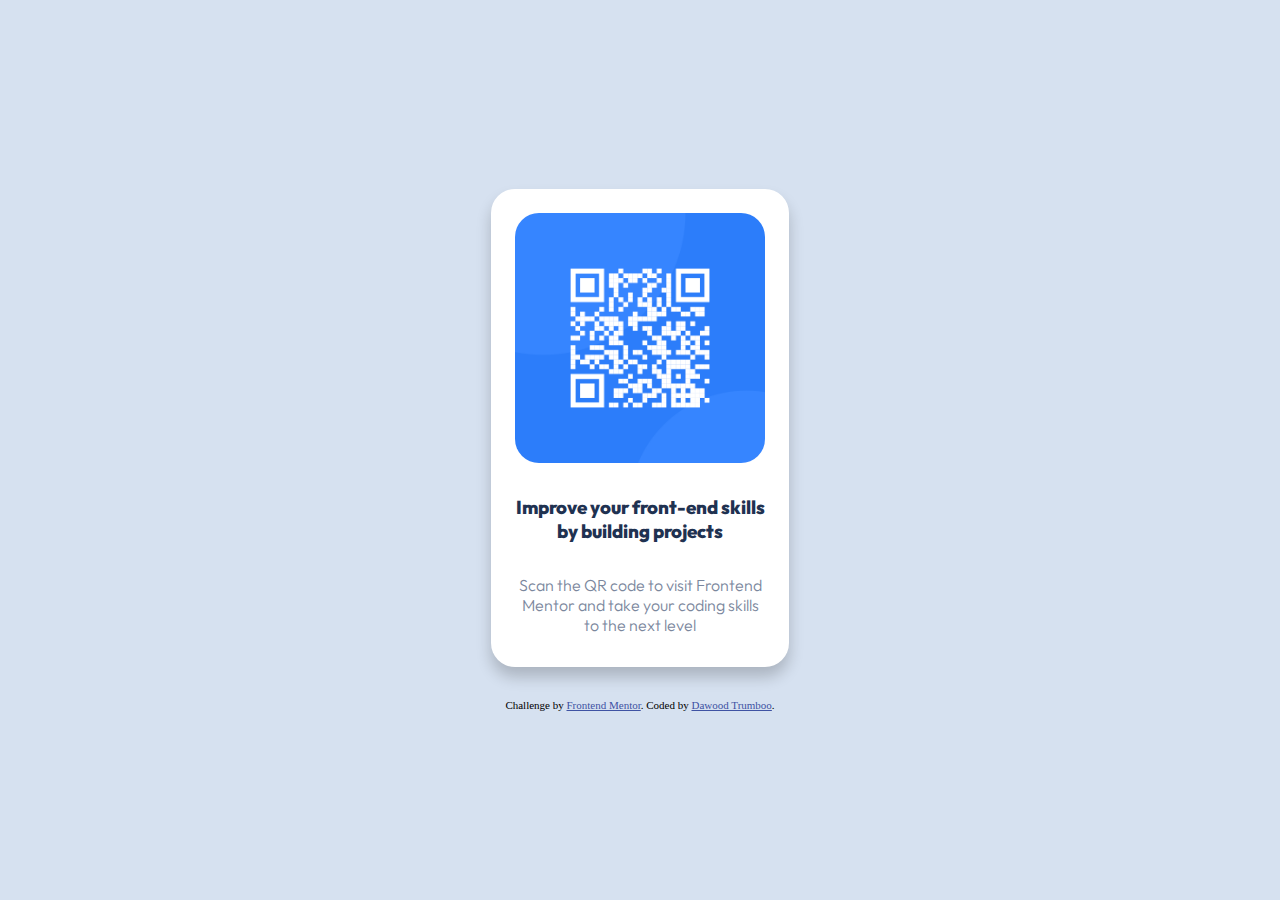
<file: index.html>
<!DOCTYPE html>
<html lang="en">
<head>
  <meta charset="UTF-8">
  <meta name="viewport" content="width=device-width, initial-scale=1.0"> <!-- displays site properly based on user's device -->

  <link rel="icon" type="image/png" sizes="32x32" href="./images/favicon-32x32.png">
  <link rel="stylesheet" type="text/css" href="index.css">
  
  <title>Frontend Mentor | QR code component</title>

  <!-- Feel free to remove these styles or customise in your own stylesheet 👍 -->
  <style>
    
    .attribution { font-size: 11px; text-align: center; margin-top: 2rem; }
    .attribution a { color: hsl(228, 45%, 44%); }
    
  </style>
</head>
<body>
<div class="outer-box">
  <img src="images/image-qr-code.png">
  <h3>Improve your front-end skills by building projects</h3>

  <p>Scan the QR code to visit Frontend Mentor and take your coding skills to the next level</p>
</div>
  <div class="attribution">
    Challenge by <a href="https://www.frontendmentor.io?ref=challenge" target="_blank">Frontend Mentor</a>. 
    Coded by <a href="#">Dawood Trumboo</a>.
  </div>
</body>
</html>
</file>
<file: index.css>
@font-face {
    font-family: 'Outfit Regular';
    font-style: normal;
    font-weight: normal;
    src: local('Outfit Regular'), url('OutfitRegular.woff') format('woff');
    }
    

    @font-face {
    font-family: 'Outfit Thin';
    font-style: normal;
    font-weight: normal;
    src: local('Outfit Thin'), url('OutfitVariableFont_wght1.woff') format('woff');
    }
    

    @font-face {
    font-family: 'Outfit ExtraLight';
    font-style: normal;
    font-weight: normal;
    src: local('Outfit ExtraLight'), url('OutfitExtraLight.woff') format('woff');
    }
    

    @font-face {
    font-family: 'Outfit Light';
    font-style: normal;
    font-weight: normal;
    src: local('Outfit Light'), url('OutfitLight1.woff') format('woff');
    }
    

    @font-face {
    font-family: 'Outfit Medium';
    font-style: normal;
    font-weight: normal;
    src: local('Outfit Medium'), url('OutfitMedium.woff') format('woff');
    }
    

    @font-face {
    font-family: 'Outfit SemiBold';
    font-style: normal;
    font-weight: normal;
    src: local('Outfit SemiBold'), url('OutfitSemiBold.woff') format('woff');
    }
    

    @font-face {
    font-family: 'Outfit Bold';
    font-style: normal;
    font-weight: normal;
    src: local('Outfit Bold'), url('OutfitBold.woff') format('woff');
    }
    

    @font-face {
    font-family: 'Outfit ExtraBold';
    font-style: normal;
    font-weight: normal;
    src: local('Outfit ExtraBold'), url('OutfitExtraBold.woff') format('woff');
    }
    

    @font-face {
    font-family: 'Outfit Black';
    font-style: normal;
    font-weight: normal;
    src: local('Outfit Black'), url('OutfitBlack.woff') format('woff');
    }
*{
    margin: 0;
    padding: 0;
}
h3{
    font-family: 'Outfit ExtraBold';
    font-weight: 700;
    color: hsl(218, 44%, 22%);
}
p{
    font-family:'Outfit Light';
    color: hsl(220, 15%, 55%);
}
    body{
        background-color:  #D6E1F0;
        display: flex;
        flex-direction: column;
        justify-content: center;
        align-items: center;
        min-height: 100vh;
      }
      .outer-box{
        background-color: hsl(0, 0%, 100%);
        /* width: 18%; */
        width:250px;
        /* height: 46%; */
        height: 430px;
        display: flex;
        flex-direction: column;
        gap:2rem;
        padding:1.5rem;
        border-radius: 1.5rem;
        text-align: center;
        box-shadow: 0 10px 15px 0 rgba(0,0,0,.2);
      }
      img{
        border-radius: 1.5rem;
      }
</file>
